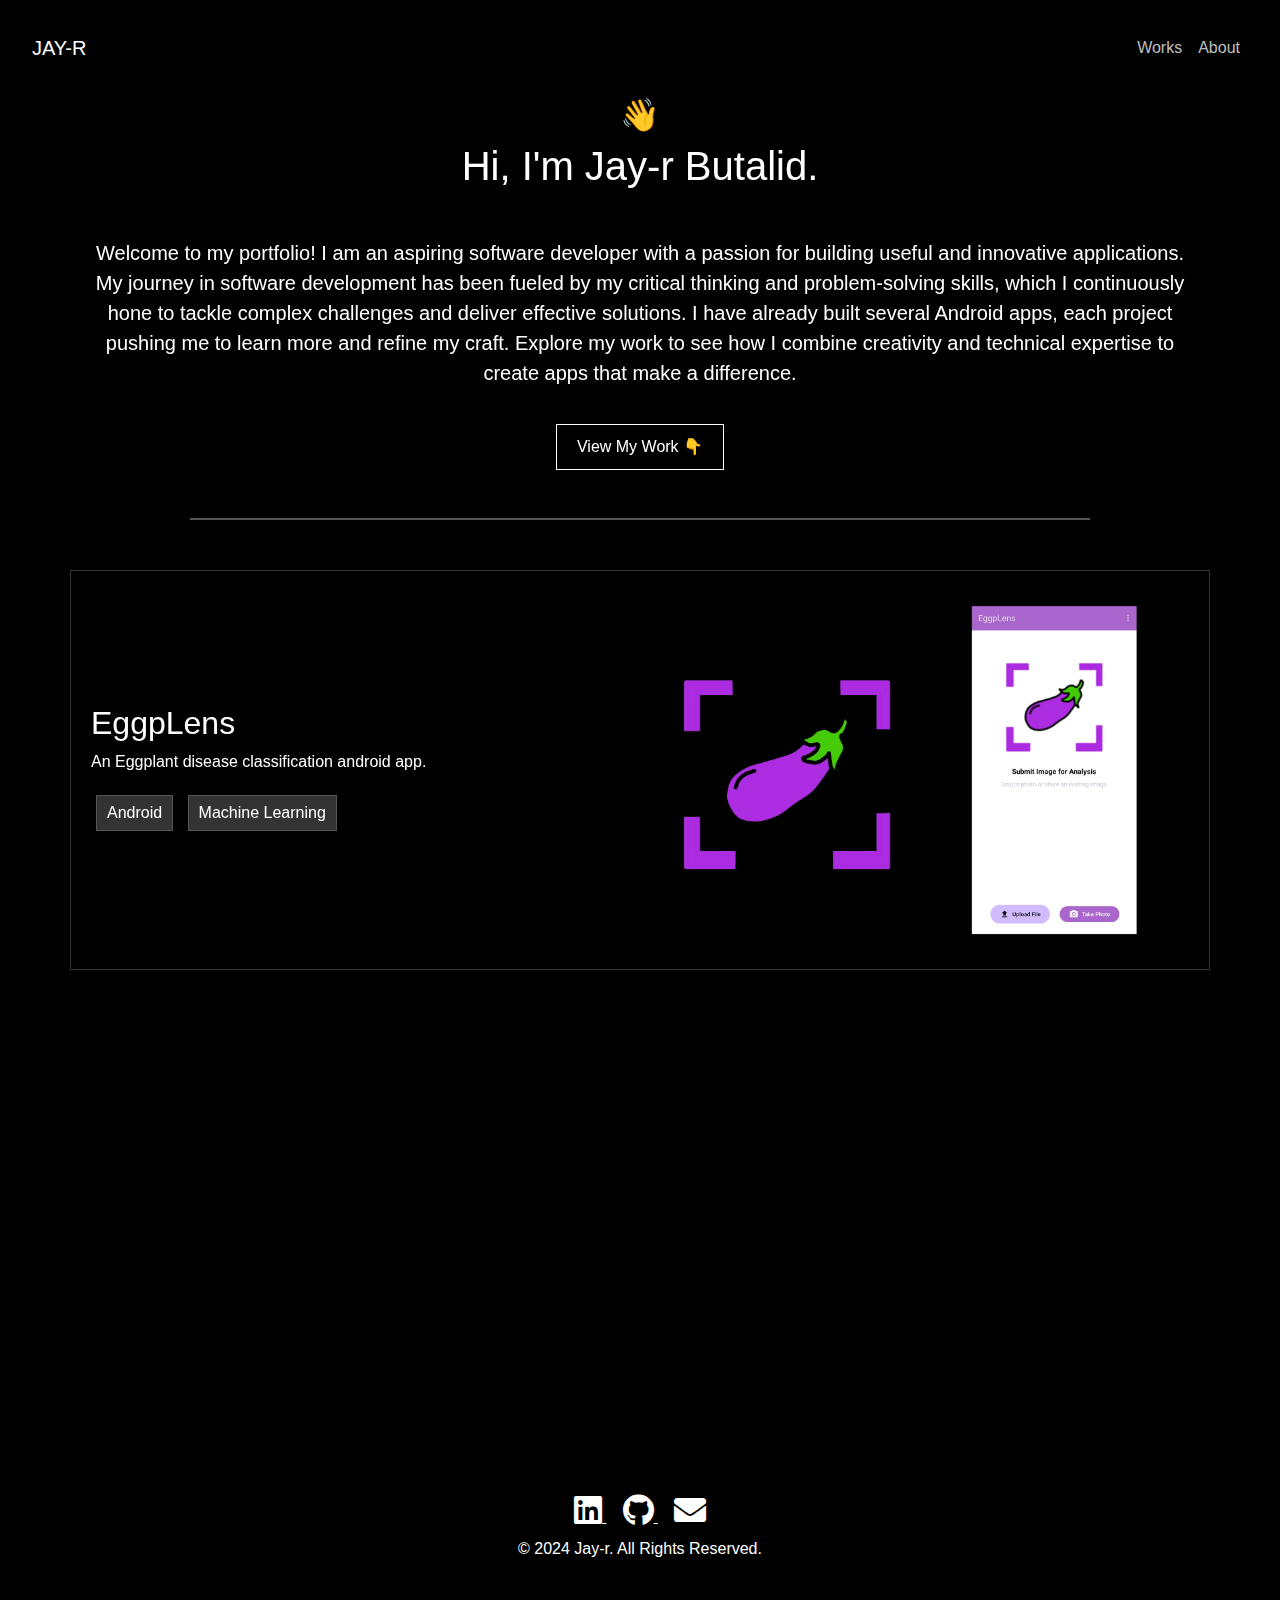
<file: index.html>
<!DOCTYPE html>
<html lang="en">
<head>
  <meta charset="UTF-8">
  <meta name="viewport" content="width=device-width, initial-scale=1.0">
  <title>Jay-R Portfolio</title>
  <link href="https://cdn.jsdelivr.net/npm/bootstrap@5.3.0/dist/css/bootstrap.min.css" rel="stylesheet">
  <link href="https://cdn.jsdelivr.net/npm/aos@2.3.4/dist/aos.css" rel="stylesheet">
  <link rel="stylesheet" href="https://cdnjs.cloudflare.com/ajax/libs/font-awesome/5.15.4/css/all.min.css">
  <style>
    body {
      background-color: #000;
      color: #fff;
      font-family: 'Arial', sans-serif;
      padding: 20px;
    }
    .emoji {
      font-size: 2rem;
    }
    .btn-custom {
      border: 1px solid #fff;
      padding: 10px 20px;
      color: #fff;
      text-decoration: none;
      display: inline-block;
      margin-top: 20px;
    }
    .btn-custom:hover {
      background-color: #fff;
      color: #000;
    }
    .navbar-dark .navbar-nav .nav-link {
      color: rgba(255,255,255,.75);
    }
    .navbar-dark .navbar-nav .nav-link:hover {
      color: #fff;
    }
    .project-section {
      margin: 50px 0;
      padding: 20px;
      border: 1px solid #333;
    }
    .project-section img {
      max-width: 100%;
      height: auto;
    }
    .btn-tag {
      border: 1px solid #555;
      color: #fff;
      padding: 5px 10px;
      margin: 5px;
      display: inline-block;
      background-color: #333;
    }
    .btn-tag:hover {
      background-color: #555;
    }
    .divider{
      background-color: #555;
      height: 2px;
      width: 900px;
      margin-top: 30px;
    }
  </style>
</head>
<body>
  <!-- Navbar -->
  <nav class="navbar navbar-expand-lg navbar-dark bg-black">
    <div class="container-fluid">
      <a class="navbar-brand" href="#">JAY-R</a>
      <button class="navbar-toggler" type="button" data-bs-toggle="collapse" data-bs-target="#navbarNav" aria-controls="navbarNav" aria-expanded="false" aria-label="Toggle navigation">
        <span class="navbar-toggler-icon"></span>
      </button>
      <div class="collapse navbar-collapse" id="navbarNav">
        <ul class="navbar-nav ms-auto">
          <li class="nav-item">
            <a class="nav-link" href="index.html">Works</a>
          </li>
          <li class="nav-item">
            <a class="nav-link" href="about.html">About</a>
          </li>
        </ul>
      </div>
    </div>
  </nav>

  <!-- Main Content -->
  <div class="container text-center mx-auto" data-aos="fade-up" style="margin-top: 20px;">
    <h1 class="emoji">👋</h1>
    <h1>Hi, I'm Jay-r Butalid.</h1>
    <p class="lead mt-5">
        Welcome to my portfolio! I am an aspiring software developer with a passion for building
         useful and innovative applications. My journey in software development has been fueled by
          my critical thinking and problem-solving skills, which I continuously hone to tackle
           complex challenges and deliver effective solutions. I have already built several Android apps,
            each project pushing me to learn more and refine my craft. Explore my work to see how
         I combine creativity and technical expertise to create apps that make a difference.
    </p>
    <a href="#section1" class="btn-custom">View My Work 👇</a>
  </div>
  <div class="divider mx-auto my-5"></div>
  <!-- Project Section -->
  <div class="container project-section mx-auto" id="section1" data-aos="fade-up">
    <div class="row">
      <div class="col-md-6 my-auto">
        <h2>EggpLens</h2>
        <p>An Eggplant disease classification android app.</p>
        <div>
          <span class="btn-tag">Android</span>
          <span class="btn-tag">Machine Learning</span>
        </div>
      </div>
      <div class="col-md-6">
        <img src="images\eggplens.jpg" alt="image">
      </div>
    </div>
  </div>

  <div class="container project-section mx-auto" data-aos="fade-up">
    <div class="row">
      <div class="col-md-6 my-auto">
        <h2>Recipe App</h2>
        <p>A mobile application built using Flutter toolkit</p>
        <div>
          <span class="btn-tag">Mobile Application</span>
          <span class="btn-tag">Flutter</span>
        </div>
      </div>
      <div class="col-md-6">
        <img src="images\recipe app.jpg" alt="image">
      </div>
    </div>
  </div>
  <footer class="bg-black text-white text-center py-4">
    <div class="container">
        <div class="row">
            <div class="col-12">
                <a href="https://linkedin.com/in/butalid-jay-r-e-48426927b" target="_blank" class="text-white mx-2">
                    <i class="fab fa-linkedin fa-2x"></i>
                </a>
                <a href="https://github.com/TylerDDestroyer" target="_blank" class="text-white mx-2">
                    <i class="fab fa-github fa-2x"></i>
                </a>
                <a href="mailto:butalidjayre@gmail.com" class="text-white mx-2">
                    <i class="fas fa-envelope fa-2x"></i>
                </a>
            </div>
        </div>
        <div class="row mt-2">
            <div class="col-12">
                <p>&copy; 2024 Jay-r. All Rights Reserved.</p>
            </div>
        </div>
    </div>
</footer>
  <script src="https://cdn.jsdelivr.net/npm/bootstrap@5.3.0/dist/js/bootstrap.bundle.min.js"></script>
  <script src="https://cdn.jsdelivr.net/npm/aos@2.3.4/dist/aos.js"></script>
  <script>
    AOS.init();
  </script>
</body>
</html>
</file>
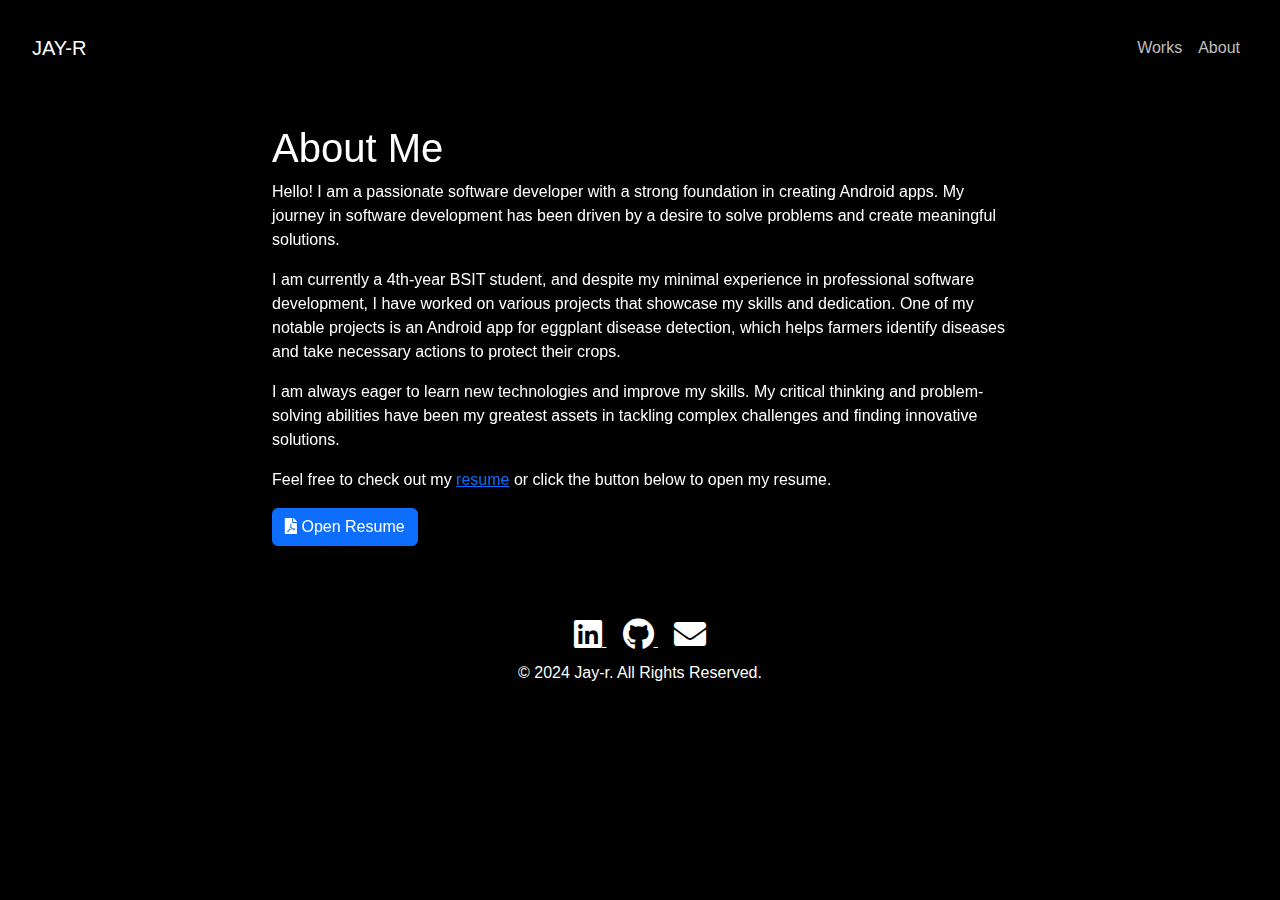
<file: about.html>
<!DOCTYPE html>
<html lang="en">
<head>
  <meta charset="UTF-8">
  <meta name="viewport" content="width=device-width, initial-scale=1.0">
  <title>Jay-R Portfolio</title>
  <link href="https://cdn.jsdelivr.net/npm/bootstrap@5.3.0/dist/css/bootstrap.min.css" rel="stylesheet">
  <link href="https://cdn.jsdelivr.net/npm/aos@2.3.4/dist/aos.css" rel="stylesheet">
  <link rel="stylesheet" href="https://cdnjs.cloudflare.com/ajax/libs/font-awesome/5.15.4/css/all.min.css">
  <style>
    body {
      background-color: #000;
      color: #fff;
      font-family: 'Arial', sans-serif;
      padding: 20px;
      }
    .btn-custom {
      border: 1px solid #fff;
      padding: 10px 20px;
      color: #fff;
      text-decoration: none;
      display: inline-block;
      margin-top: 20px;
    }
    .btn-custom:hover {
      background-color: #fff;
      color: #000;
    }
    .navbar-dark .navbar-nav .nav-link {
      color: rgba(255,255,255,.75);
    }
    .navbar-dark .navbar-nav .nav-link:hover {
      color: #fff;
    }

    .btn-tag {
      border: 1px solid #555;
      color: #fff;
      padding: 5px 10px;
      margin: 5px;
      display: inline-block;
      background-color: #333;
    }
    .btn-tag:hover {
      background-color: #555;
    }
  </style>
</head>
<body>
  <!-- Navbar -->
  <nav class="navbar navbar-expand-lg navbar-dark bg-black">
    <div class="container-fluid">
      <a class="navbar-brand" href="#">JAY-R</a>
      <button class="navbar-toggler" type="button" data-bs-toggle="collapse" data-bs-target="#navbarNav" aria-controls="navbarNav" aria-expanded="false" aria-label="Toggle navigation">
        <span class="navbar-toggler-icon"></span>
      </button>
      <div class="collapse navbar-collapse" id="navbarNav">
        <ul class="navbar-nav ms-auto">
          <li class="nav-item">
            <a class="nav-link" href="index.html">Works</a>
          </li>
          <li class="nav-item">
            <a class="nav-link" href="about.html">About</a>
          </li>
        </ul>
      </div>
    </div>
  </nav>
  <section class="container my-5"  data-aos="fade-up">
    <div class="row">
        <div class="col-lg-8 mx-auto">
            <h1>About Me</h1>
            <p>Hello! I am a passionate software developer with a strong foundation in creating Android apps. My journey in software development has been driven by a desire to solve problems and create meaningful solutions.</p>
            <p>I am currently a 4th-year BSIT student, and despite my minimal experience in professional software development, I have worked on various projects that showcase my skills and dedication. One of my notable projects is an Android app for eggplant disease detection, which helps farmers identify diseases and take necessary actions to protect their crops.</p>
            <p>I am always eager to learn new technologies and improve my skills. My critical thinking and problem-solving abilities have been my greatest assets in tackling complex challenges and finding innovative solutions.</p>
            <p>Feel free to check out my <a href="MyResume.pdf" target="_blank">resume</a> or click the button below to open my resume.</p>
            <a href="MyResume.pdf" target="_blank" class="btn btn-primary">
                <i class="fas fa-file-pdf"></i> Open Resume
            </a>
        </div>
    </div>
</section>
  <footer class="bg-black text-white text-center py-4">
    <div class="container">
        <div class="row">
            <div class="col-12">
                <a href="https://linkedin.com/in/butalid-jay-r-e-48426927b" target="_blank" class="text-white mx-2">
                    <i class="fab fa-linkedin fa-2x"></i>
                </a>
                <a href="https://github.com/TylerDDestroyer" target="_blank" class="text-white mx-2">
                    <i class="fab fa-github fa-2x"></i>
                </a>
                <a href="mailto:butalidjayre@gmail.com" class="text-white mx-2">
                    <i class="fas fa-envelope fa-2x"></i>
                </a>
            </div>
        </div>
        <div class="row mt-2">
            <div class="col-12">
                <p>&copy; 2024 Jay-r. All Rights Reserved.</p>
            </div>
        </div>
    </div>
</footer>
  <script src="https://cdn.jsdelivr.net/npm/bootstrap@5.3.0/dist/js/bootstrap.bundle.min.js"></script>
  <script src="https://cdn.jsdelivr.net/npm/aos@2.3.4/dist/aos.js"></script>
  <script>
    AOS.init();
  </script>
</body>
</html>
</file>
